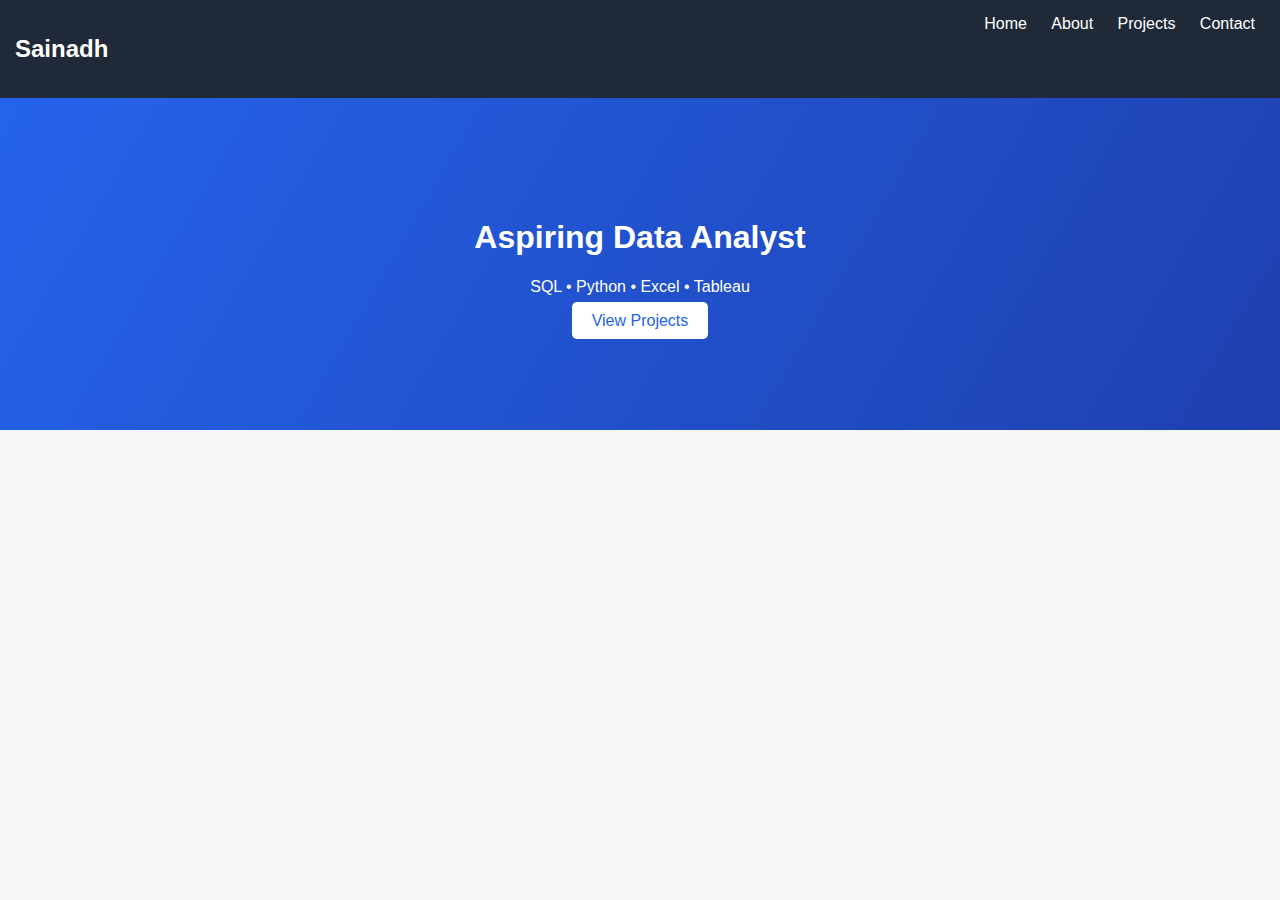
<file: index.html>
<!DOCTYPE html>
<html lang="en">
<head>
    <title>Sainadh | Data Analyst Portfolio</title>
    <link rel="stylesheet" href="style.css">
    <meta name="viewport" content="width=device-width, initial-scale=1.0">
</head>
<body>

<nav>
    <h2>Sainadh</h2>
    <div>
        <a href="index.html">Home</a>
        <a href="about.html">About</a>
        <a href="projects.html">Projects</a>
        <a href="contact.html">Contact</a>
    </div>
</nav>

<section class="hero">
    <h1>Aspiring Data Analyst</h1>
    <p>SQL • Python • Excel • Tableau</p>
    <a class="btn" href="projects.html">View Projects</a>
</section>

</body>
</html>
</file>
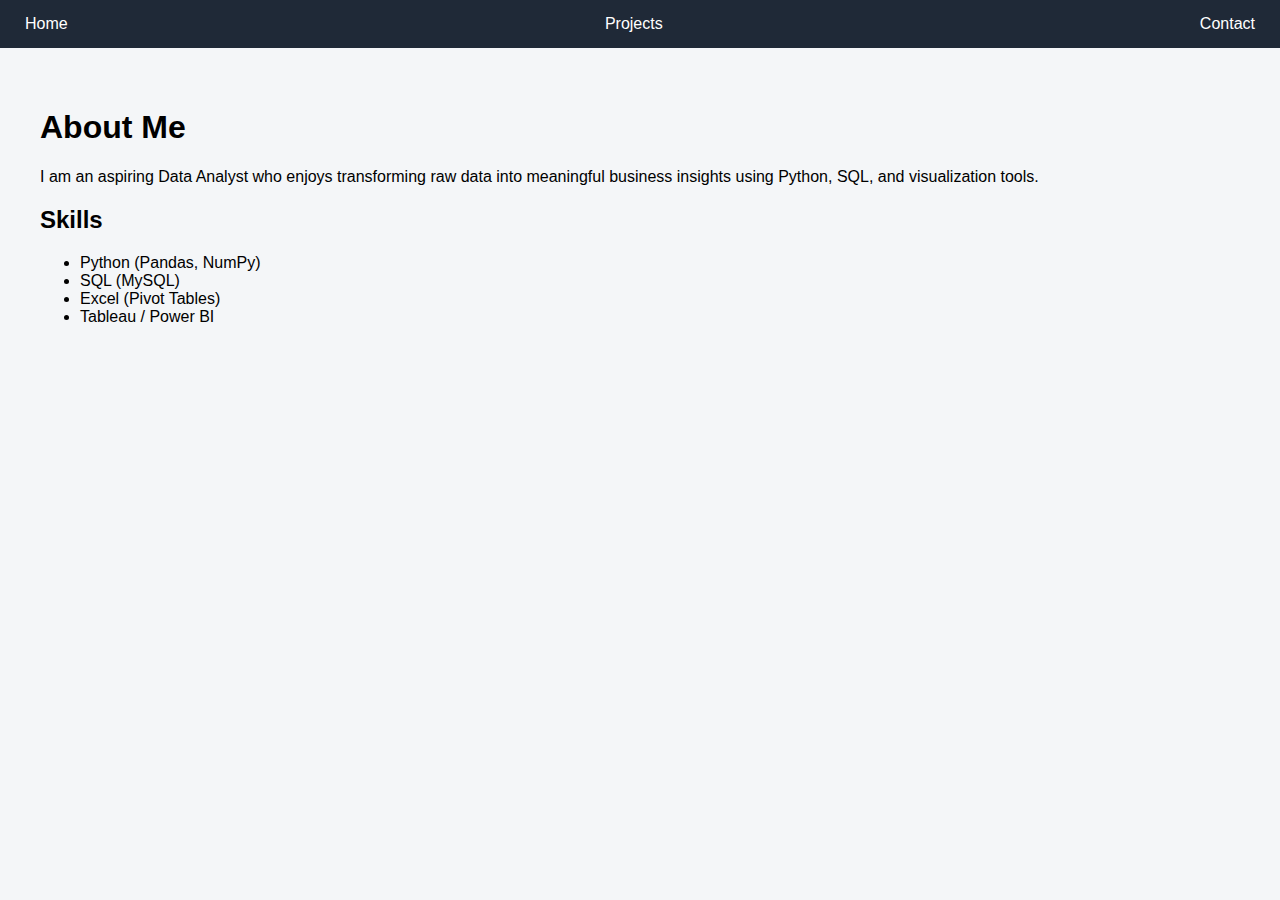
<file: about.html>
<!DOCTYPE html>
<html>
<head>
    <title>About | Sainadh</title>
    <link rel="stylesheet" href="style.css">
</head>
<body>

<nav>
    <a href="index.html">Home</a>
    <a href="projects.html">Projects</a>
    <a href="contact.html">Contact</a>
</nav>

<section class="content">
    <h1>About Me</h1>
    <p>
        I am an aspiring Data Analyst who enjoys transforming raw data into
        meaningful business insights using Python, SQL, and visualization tools.
    </p>

    <h2>Skills</h2>
    <ul>
        <li>Python (Pandas, NumPy)</li>
        <li>SQL (MySQL)</li>
        <li>Excel (Pivot Tables)</li>
        <li>Tableau / Power BI</li>
    </ul>
</section>

</body>
</html>
</file>
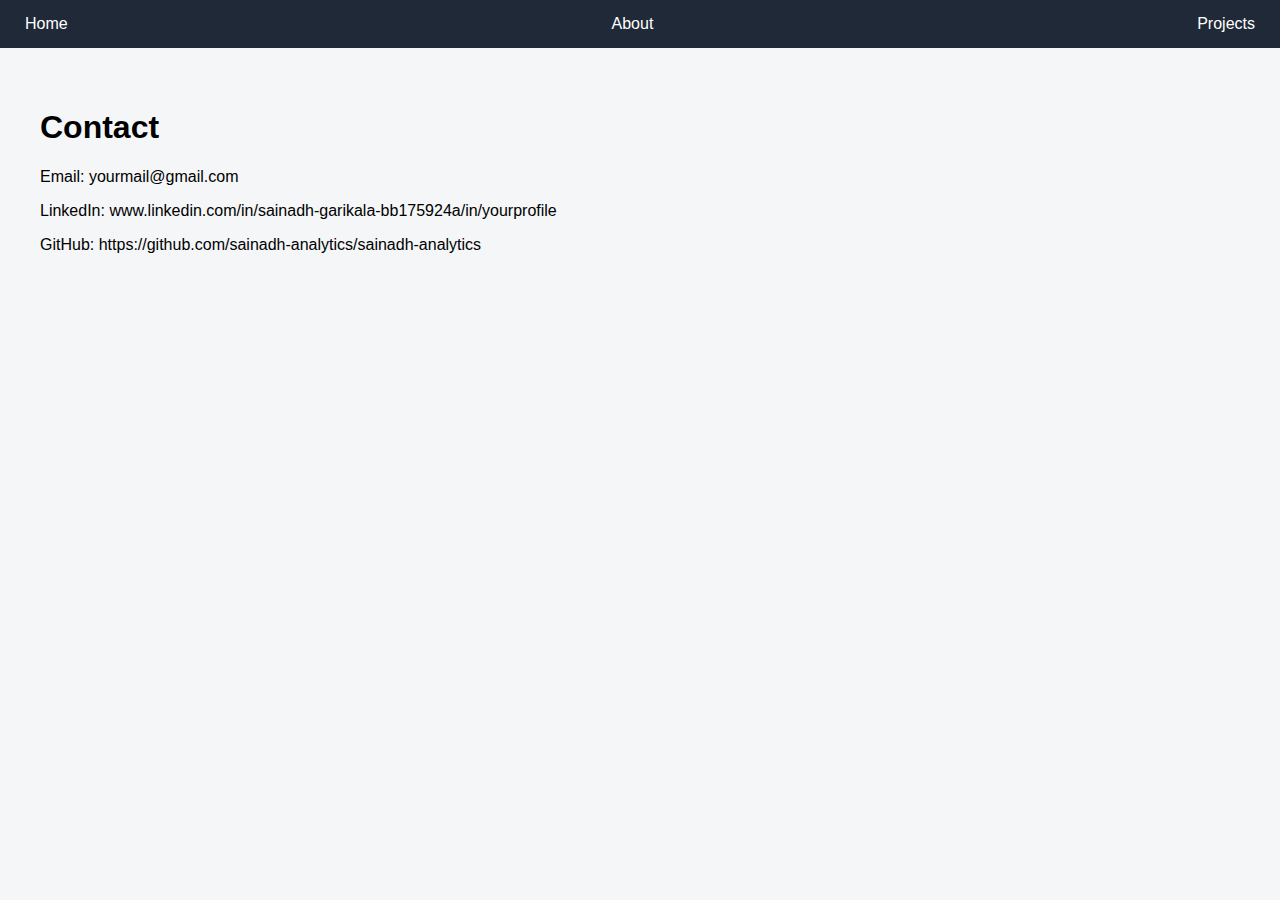
<file: contact.html>
<!DOCTYPE html>
<html>
<head>
    <title>Contact | Sainadh</title>
    <link rel="stylesheet" href="style.css">
</head>
<body>

<nav>
    <a href="index.html">Home</a>
    <a href="about.html">About</a>
    <a href="projects.html">Projects</a>
</nav>

<section class="content">
    <h1>Contact</h1>
    <p>Email: yourmail@gmail.com</p>
    <p>LinkedIn: www.linkedin.com/in/sainadh-garikala-bb175924a/in/yourprofile</p>
    <p>GitHub: https://github.com/sainadh-analytics/sainadh-analytics</p>
</section>

</body>
</html>
</file>
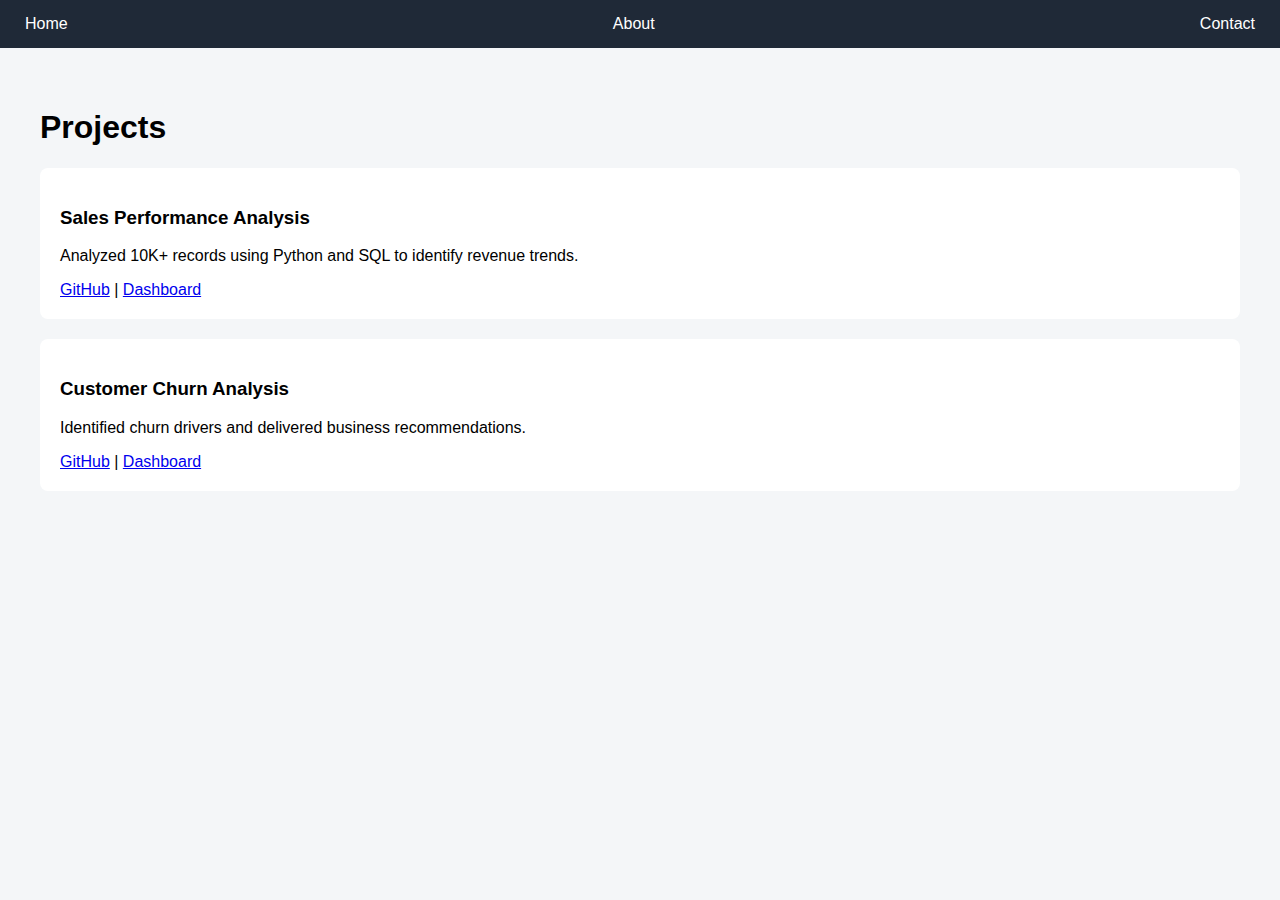
<file: projects.html>
<!DOCTYPE html>
<html>
<head>
    <title>Projects | Sainadh</title>
    <link rel="stylesheet" href="style.css">
</head>
<body>

<nav>
    <a href="index.html">Home</a>
    <a href="about.html">About</a>
    <a href="contact.html">Contact</a>
</nav>

<section class="content">
    <h1>Projects</h1>

    <div class="card">
        <h3>Sales Performance Analysis</h3>
        <p>Analyzed 10K+ records using Python and SQL to identify revenue trends.</p>
        <a href="#">GitHub</a> | <a href="#">Dashboard</a>
    </div>

    <div class="card">
        <h3>Customer Churn Analysis</h3>
        <p>Identified churn drivers and delivered business recommendations.</p>
        <a href="#">GitHub</a> | <a href="#">Dashboard</a>
    </div>
</section>

</body>
</html>
</file>
<file: style.css>
body {
    font-family: Arial;
    margin: 0;
    background: #f4f6f8;
}

/* Navbar */
nav {
    background: #1f2937;
    color: white;
    padding: 15px;
    display: flex;
    justify-content: space-between;
    flex-wrap: wrap;
}

nav a {
    color: white;
    margin: 0 10px;
    text-decoration: none;
}

/* Hero section */
.hero {
    text-align: center;
    padding: 100px 20px;
    background: linear-gradient(120deg, #2563eb, #1e40af);
    color: white;
    animation: fadeUp 1s ease;
}

.btn {
    background: white;
    color: #2563eb;
    padding: 10px 20px;
    border-radius: 5px;
    text-decoration: none;
}

/* Content */
.content {
    padding: 40px;
    animation: fadeUp 0.8s ease;
}

/* Cards */
.card {
    background: white;
    padding: 20px;
    margin-bottom: 20px;
    border-radius: 8px;
    transition: transform 0.3s, box-shadow 0.3s;
}

.card:hover {
    transform: translateY(-5px);
    box-shadow: 0px 10px 20px rgba(0,0,0,0.1);
}

/* Animation */
@keyframes fadeUp {
    from { opacity: 0; transform: translateY(20px); }
    to { opacity: 1; transform: translateY(0); }
}

/* Mobile */
@media (max-width: 600px) {
    nav {
        flex-direction: column;
        text-align: center;
    }
}
</file>
